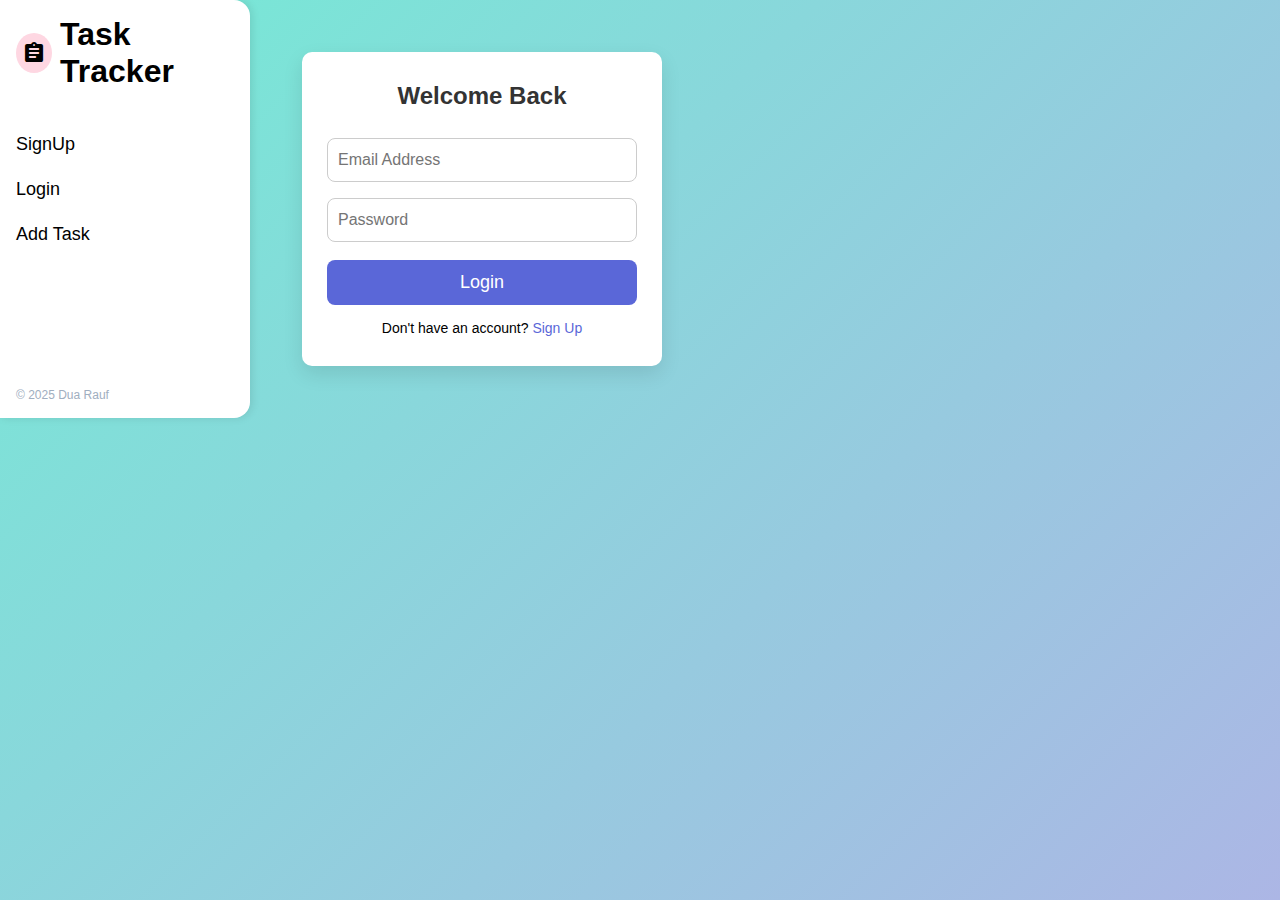
<file: form/login.html>
<!DOCTYPE html>
<html lang="en">
<head>
    <meta charset="UTF-8">
    <meta name="viewport" content="width=device-width, initial-scale=1.0">
    <link href="https://fonts.googleapis.com/icon?family=Material+Icons" rel="stylesheet" />
    <title>Login Form</title>
    <link rel="stylesheet" href="login.css">
</head>
<body>


  <div class="flex">
    <aside id="sidebar">
      <div class="logo">
        <div class="icon"><span class="material-icons">assignment</span></div>
        <h1>Task Tracker</h1>
      </div>
      <nav>
        <ul>
         <li><a href="Signup.html">SignUp</a></li>
         <li><a href="login.html">Login</a></li>
         <li><a href="../index.html">Add Task</a></li>
         <div id="notifications"></div>
        </ul>
      </nav>
      <div class="footer">© 2025 Dua Rauf</div>
    </aside>


     <main id="main">
      <div class="login-container">
        <form class="login-form">
          <h2>Welcome Back</h2>
          <input type="email" id="email" placeholder="Email Address" required>
          <input type="password" id="password" placeholder="Password" required>
          <button type="submit">Login</button>
          <p>Don't have an account? <a href="./Signup.html">Sign Up</a></p>
        </form>
      </div>
    </main> 
  </div>
  
</body>
</html>
</file>
<file: form/login.css>
/* Reset basic styles */
* {
    margin: 0;
    padding: 0;
    box-sizing: border-box;
  }
  
  body {
    min-height: 100vh;
    background: linear-gradient(135deg, #74ebd5, #acb6e5);
    font-family: 'Arial', sans-serif;
  }
  

  .flex {
    display: flex;
  }
  
  .hidden {
    display: none;
  }
  nav ul li a{
    text-decoration: none;
    color: black;
    font-size: 18px;
  }
  nav ul li a:hover{
    color:  #4a5568;
  }
  /* Sidebar */
  #sidebar {
    width: 250px;
    background: white;
    padding: 1rem;
    display: flex;
    flex-direction: column;
    border-top-right-radius: 1rem;
    border-bottom-right-radius: 1rem;
    box-shadow: 2px 0 8px rgba(0, 0, 0, 0.1);
  }
  
  #sidebar .logo {
    display: flex;
    align-items: center;
    margin-bottom: 2rem;
  }
  
  #sidebar .logo .icon {
    width: 40px;
    height: 40px;
    background: #fed7e2;
    border-radius: 50%;
    display: flex;
    align-items: center;
    justify-content: center;
    margin-right: 0.5rem;
  }
  
  #sidebar nav ul {
    list-style: none;
  }
  
  #sidebar nav li {
    display: flex;
    align-items: center;
    padding: 0.75rem 0;
    color: #4a5568;
    cursor: pointer;
  }
  
  #sidebar nav li:hover {
    color: #6366f1;
  }
  
  #sidebar nav li .material-icons {
    margin-right: 0.5rem;
  }
  
  #sidebar .footer {
    margin-top: auto;
    font-size: 0.75rem;
    color: #a0aec0;
  }
  
  /* Main Content */
  #main {
    flex: 1;
    padding: 2rem;
  }
  
  .grid-3 {
    display: grid;
    grid-template-columns: repeat(3, 1fr);
    gap: 1.5rem;
    margin-bottom: 2rem;
  }
  
  .card {
    background: white;
    border-radius: 1rem;
    padding: 1.5rem;
    box-shadow: 0 2px 8px rgba(0, 0, 0, 0.05);
  }
  
  .card h2 {
    font-size: 1.5rem;
    margin-top: 0.5rem;
  }
  
  /* Add Task */
  #add-task {
    background: white;
    padding: 1.5rem;
    border-radius: 1rem;
    box-shadow: 0 2px 8px rgba(0, 0, 0, 0.05);
    margin-bottom: 2rem;
  }
  
  #add-task input {
    flex: 1;
    padding: 0.75rem;
    border: 1px solid #e2e8f0;
    border-radius: 0.75rem;
  }
  
  #add-task button {
    padding: 0.75rem 1.5rem;
    background: #6366f1;
    color: white;
    border: none;
    border-radius: 0.75rem;
    cursor: pointer;
    margin-left: 1rem;
  }
  
  /* Table */
  #tasks-table {
    width: 100%;
    border-collapse: collapse;
    background: white;
    border-radius: 1rem;
    overflow: hidden;
    box-shadow: 0 2px 8px rgba(0, 0, 0, 0.05);
  }
  
  #tasks-table th, #tasks-table td {
    padding: 1rem;
    text-align: left;
  }
  
  #tasks-table thead {
    background: #f7fafc;
  }
  
  #tasks-table tbody tr:not(:last-child) {
    border-bottom: 1px solid #edf2f7;
  }
  
  .status {
    padding: 0.25rem 0.5rem;
    border-radius: 9999px;
    font-size: 0.75rem;
  }
  
  .done {
    background: #c6f6d5;
    color: #276749;
  }
  
  .pending {
    background: #faf089;
    color: #744210;
  }
  
  .icon-btn {
    cursor: pointer;
    font-size: 1.25rem;
    margin-left: 0.5rem;
    color: #a0aec0;
  }
  
  .icon-btn:hover {
    color: #6366f1;
  }
  
  .login-container {
    width: 100%;
    max-width: 400px;
    padding: 20px;
    display: flex;
    align-items: center;
    justify-content: center;
  }
  
  .login-form {
    background: #fff;
    padding: 30px 25px;
    border-radius: 10px;
    box-shadow: 0 8px 20px rgba(0, 0, 0, 0.1);
  }
  
  .login-form h2 {
    text-align: center;
    margin-bottom: 20px;
    color: #333;
  }
  
  .login-form input {
    width: 100%;
    padding: 12px 10px;
    margin: 8px 0;
    border: 1px solid #ccc;
    border-radius: 8px;
    font-size: 16px;
  }
  
  .login-form button {
    width: 100%;
    background-color: #5a67d8;
    color: white;
    padding: 12px;
    border: none;
    border-radius: 8px;
    font-size: 18px;
    margin-top: 10px;
    cursor: pointer;
    transition: background-color 0.3s ease;
  }
  
  .login-form button:hover {
    background-color: #434190;
  }
  
  .login-form p {
    margin-top: 15px;
    text-align: center;
    font-size: 14px;
  }
  
  .login-form a {
    color: #5a67d8;
    text-decoration: none;
  }
  
  .login-form a:hover {
    text-decoration: underline;
  }
  
  /* Responsive Media Query */
  @media (max-width: 500px) {
    .login-form {
      padding: 20px 15px;
    }
  
    .login-form h2 {
      font-size: 22px;
    }
  
    .login-form button {
      font-size: 16px;
    }
  }
</file>
